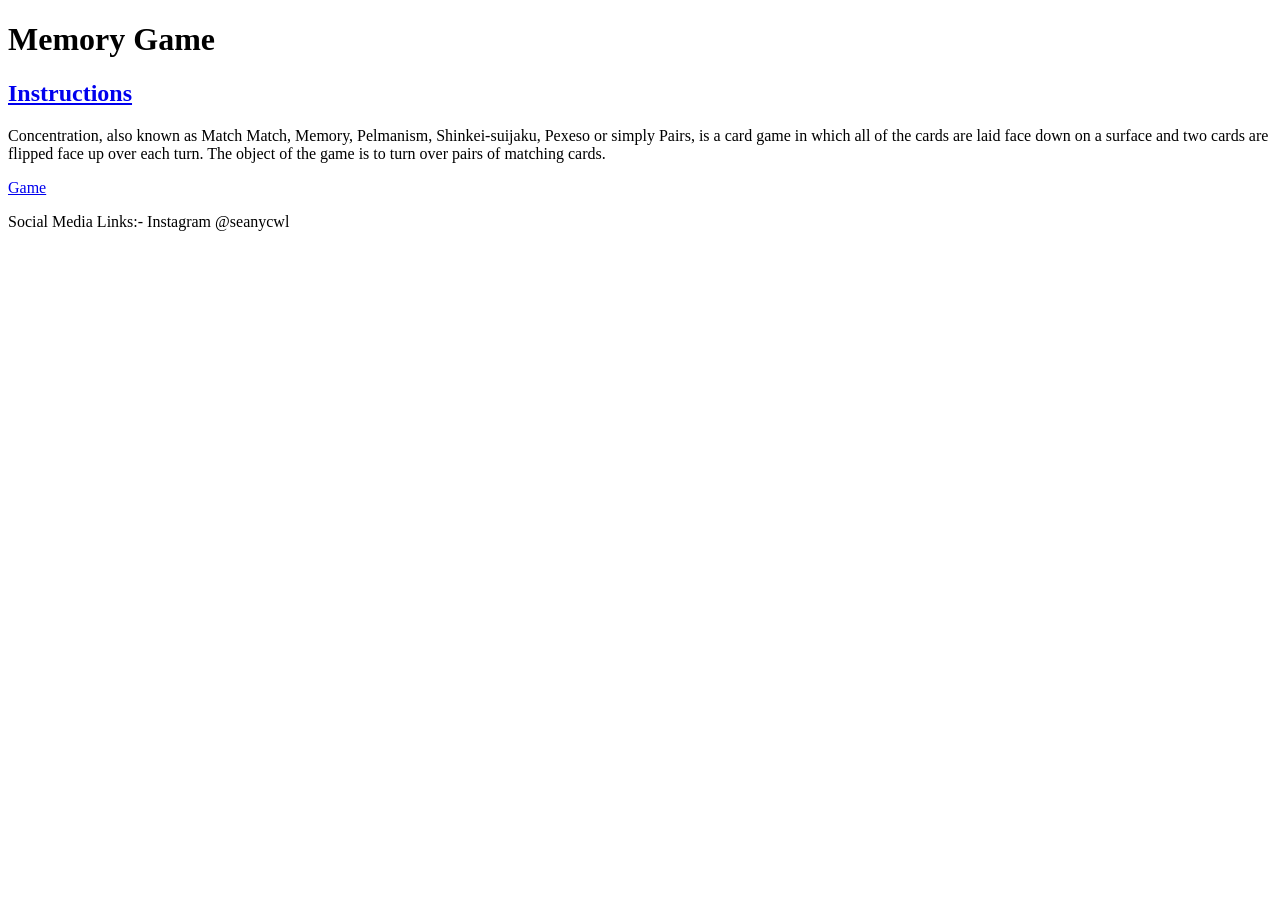
<file: memory_game/index.html>
<!DOCTYPE html>
<html lang="en">
<head>
    <meta charset="UTF-8">
    <meta name="viewport" content="width=device-width, initial-scale=1.0">
    <meta http-equiv="X-UA-Compatible" content="ie=edge">
    <title>Memory Card Game</title>
</head>
<body>
    <h1>Memory Game</h1>
    <h2><a href="#">Instructions</a></h2>
        <p>
            Concentration, also known as Match Match, Memory, Pelmanism,
            Shinkei-suijaku, Pexeso or simply Pairs, is a card game in which all of the
            cards are laid face down on a surface and two cards are flipped face up over
            each turn. The object of the game is to turn over pairs of matching
            cards.
        </p>
    <a href="#">Game</a>
    <p>Social Media Links:- Instagram @seanycwl</p>
</body>
</html>
</file>
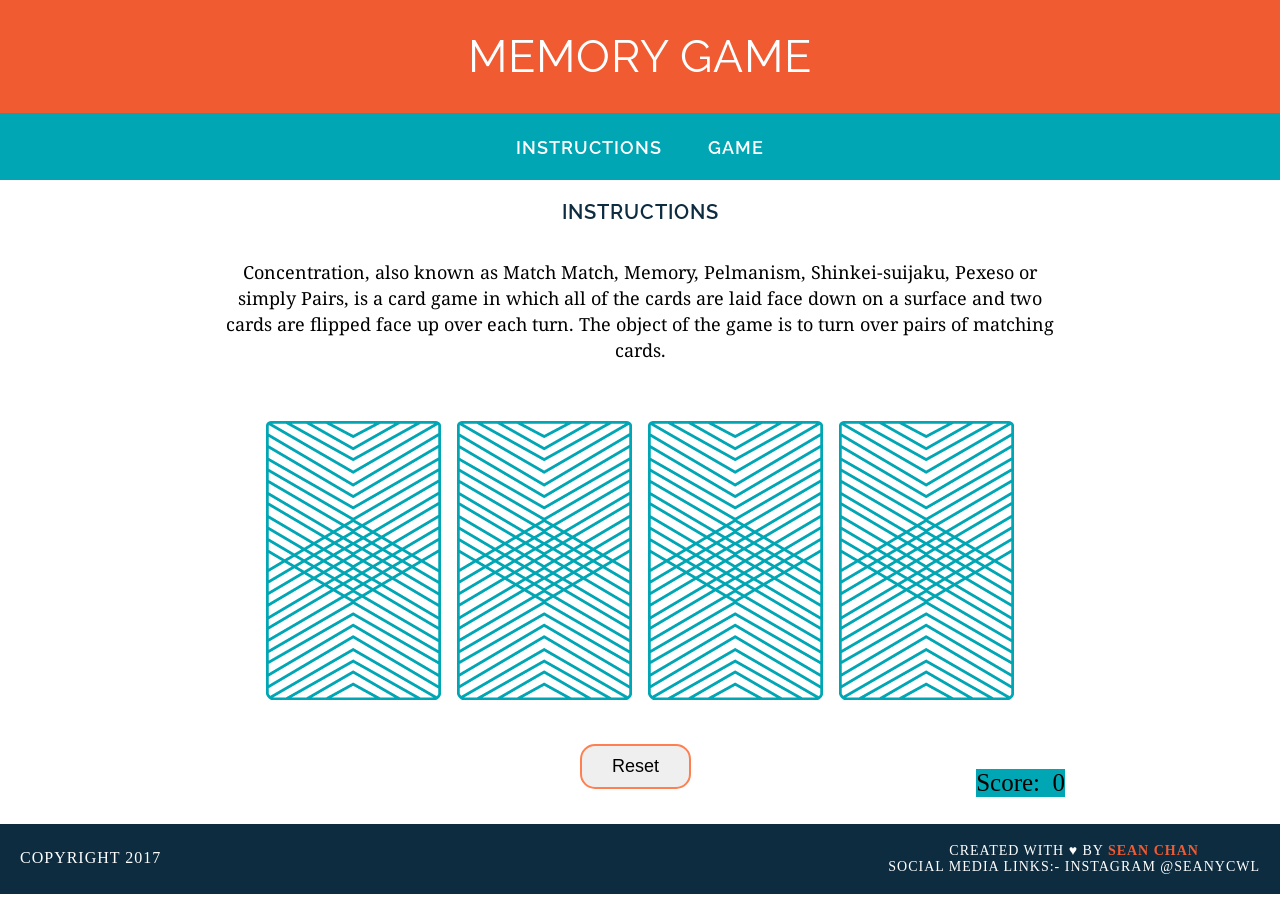
<file: memory_game/html/index.html>
<!DOCTYPE html>
<html lang="en">
<head>
    <meta charset="UTF-8">
    <meta name="viewport" content="width=device-width, initial-scale=1.0">
    <meta http-equiv="X-UA-Compatible" content="ie=edge">
    <link href="../css/style.css" rel="stylesheet" type="text/css">
    <link href="https://fonts.googleapis.com/css?family=Droid+Serif|Raleway:400,500,600,700" rel="stylesheet">
    <title>Memory Card Game</title>
</head>
<body>
    <header>
        <h1>Memory Game</h1>
    </header>
    <h2>
        <nav>
            <a href="#instructions">Instructions</a>
            <a href="#game">Game</a>
        </nav>
    </h2>
            <div class="instructions">Instructions</div>
        <main>
            <p class="instructiontext">
                Concentration, also known as Match Match, Memory, Pelmanism,
                Shinkei-suijaku, Pexeso or simply Pairs, is a card game in which all of the
                cards are laid face down on a surface and two cards are flipped face up over
                each turn. The object of the game is to turn over pairs of matching
                cards.
            </p>
            <div id="game-board" class="board clearfix"></div>
            <button id="reset">Reset</button>
            <p id="scoreTitle">Score: &nbsp;<span id="score"></span></p>
        </main>
    <footer class="clearfix">
        <p class="copyright">Copyright 2017</p>
        <p class="message">Created with &hearts; by <span class="name">Sean Chan</span>
            <br>Social Media Links:- Instagram @seanycwl</p>
    </footer>
    <script src="../js/main.js"></script>
</body>
</html>
</file>
<file: memory_game/css/style.css>
body {
    text-align: center;
    margin: 0 auto;
    }

header{
    background-color: #F15B31;
    padding: 30px 20px;
}

nav{
    background-color: #00A6B3;
    padding: 20px 0;
    margin-top: -20px;
}

h1 {
    font-family: "Raleway", sans-serif;
    font-weight: 400;
    letter-spacing: 1px;
    font-size: 45px;
    text-transform: uppercase;
    margin: 0;
    color: #FFFFFF;
    }

.instructions{
    font-family: "Raleway", sans-serif;
    font-weight: 600;
    color: #0D2c40;
    letter-spacing: 1px;
    font-size: 20px;
    text-transform: uppercase;
}

.instructiontext{
    font-family: "Droid Serif", serif;
    line-height: 26px;
    font-size: 18px;
    }

a{
    font-family: "Raleway", sans-serif;
    font-weight: 600;
    letter-spacing: 1px;
    font-size: 18px;
    text-transform: uppercase;
    text-decoration: none;
    margin: 0 20px;
    color: #FFFFFF;
    border-bottom: 2px solid transparent;
}

a:hover{
    border-color: white;
}

main{
    width: 850px;
    margin: 35px auto;
}

img{
    margin: 40px 8px;
}

footer{
    padding: 5px 20px; /*increase top/btm padding from 0-5 to avoid white space in fullscreen*/
    background-color: #0D2C40;
    color: white;
    font-size: 14px;
    letter-spacing: 1px;
    font-weight: 500;
    text-transform: uppercase;
}

.copyright{
    float: left;
    font-size: 16px;
    margin: 20px auto;
}

.message{
    float: right;
}

.clearfix:after {
    visibility: hidden;
    display: block;
    content: " ";
    clear: both;
    height: 0;
    font-size: 0;
}

.name{
    color: #F15B31;
    font-weight: 700;
}

button{
    display: inline;
    font-size: 18px;
    padding: 10px 30px;
    margin-left: 80px;
    border-style: double;
    border-color: coral;
    border-radius: 15px;
}

#score, #scoreTitle{
    display: inline;
    font-size: 25px;
    float: right;
    background-color: #00A6B3;
}
</file>
